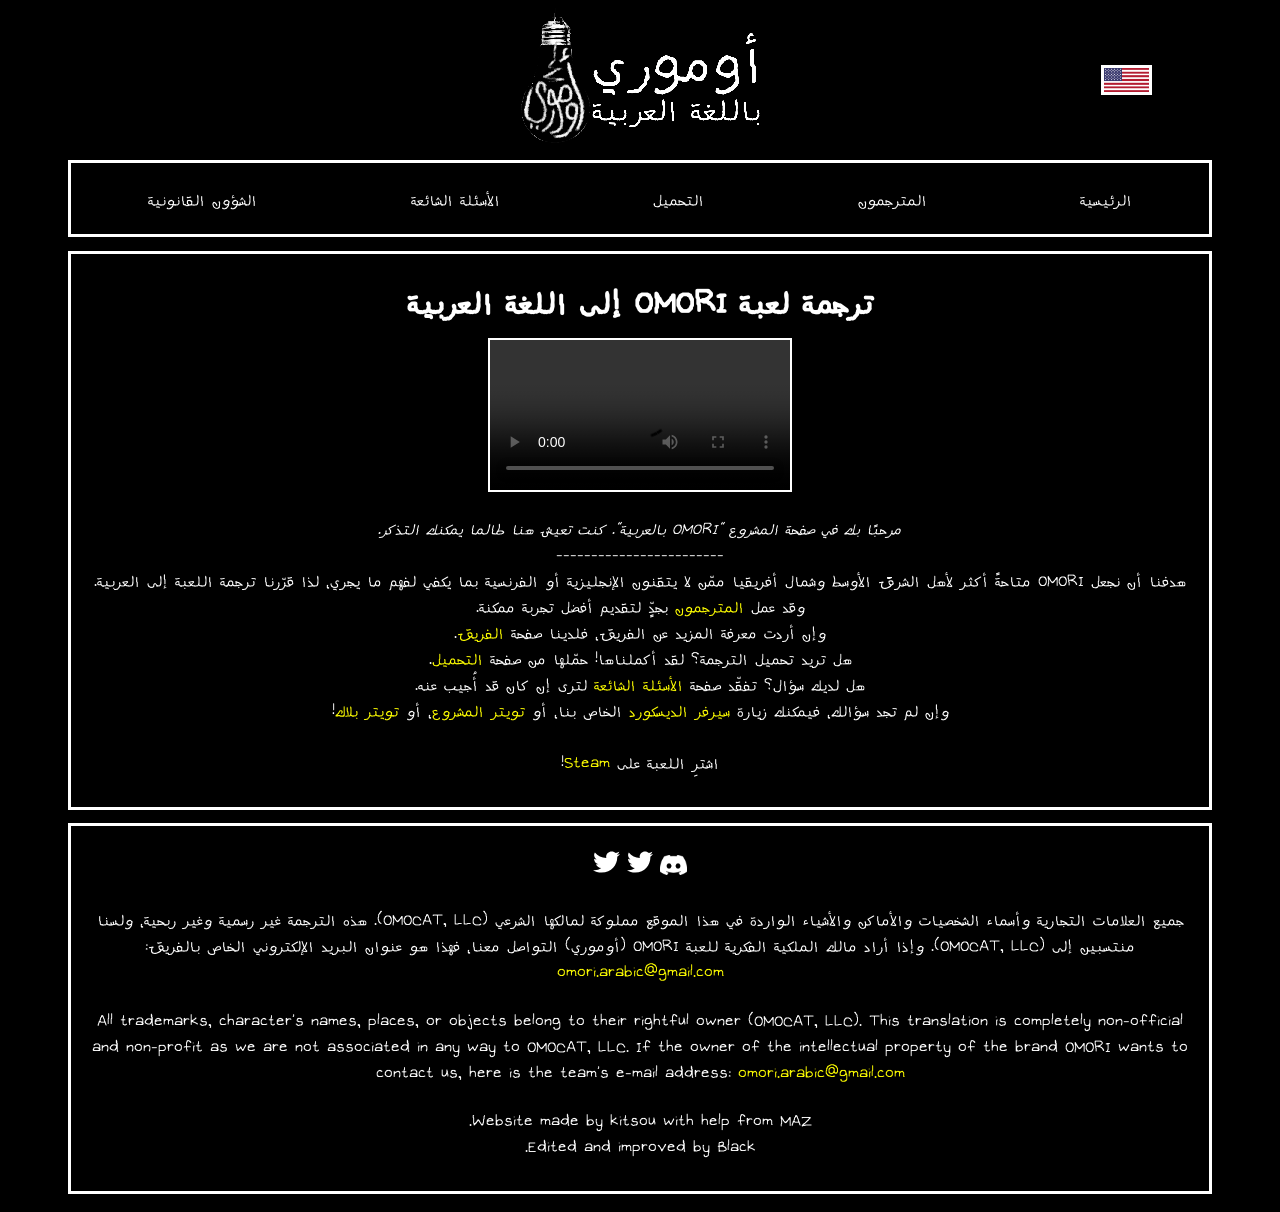
<file: ar/index.html>
<!DOCTYPE html>
<html lang="ar" dir="rtl">

<head>
    <meta charset="UTF-8">
    <meta http-equiv="X-UA-Compatible" content="IE=edge">
    <meta name="viewport" content="width=device-width, initial-scale=1.0">

    <title>أوموري بالعربية</title>
    <meta name="title" content="أوموري بالعربية">
    <meta name="description"
        content="مشروع ترجمة لعبة @OMORI_GAME (@_omocat) إلى اللغة العربية. عنوان بريد إلكتروني: omori.arabic@gmail.com. هذه الترجمة غير رسمية ولسنا منتسبين إلى OMOCAT, LLC.">

    <!-- Open Graph / Facebook -->
    <meta property="og:type" content="website">
    <meta property="og:url" content="https://omoriar.netlify.app">
    <meta property="og:title" content="أوموري بالعربية">
    <meta property="og:description"
        content="مشروع ترجمة لعبة @OMORI_GAME (@_omocat) إلى اللغة العربية. عنوان بريد إلكتروني: omori.arabic@gmail.com. هذه الترجمة غير رسمية ولسنا منتسبين إلى OMOCAT, LLC.">
    <meta property="og:image" content="https://omoriar.netlify.app/img/banner.png">

    <!-- Twitter -->
    <meta property="twitter:card" content="summary_large_image">
    <meta property="twitter:url" content="https://omoriar.netlify.app">
    <meta property="twitter:title" content="أوموري بالعربية">
    <meta property="twitter:description"
        content="مشروع ترجمة لعبة @OMORI_GAME (@_omocat) إلى اللغة العربية. عنوان بريد إلكتروني: omori.arabic@gmail.com. هذه الترجمة غير رسمية ولسنا منتسبين إلى OMOCAT, LLC.">
    <meta property="twitter:image" content="https://omoriar.netlify.app/img/banner.png">

    <link rel="stylesheet" href="../css/navbar.css">
    <link rel="stylesheet" href="../css/general.css">
    <link rel="stylesheet" href="../css/footer.css">
    <link rel="stylesheet" href="../css/home-page.css">
    <link rel="apple-touch-icon" sizes="180x180" href="../img/favicons/apple-touch-icon.png">
    <link rel="icon" type="image/png" sizes="32x32" href="../img/favicons/favicon-32x32.png">
    <link rel="icon" type="image/png" sizes="16x16" href="../img/favicons/favicon-16x16.png">
    <link rel="manifest" href="../img/favicons/site.webmanifest">
    <link rel="mask-icon" href="../img/favicons/safari-pinned-tab.svg" color="#000000">
    <link rel="shortcut icon" href="../img/favicons/favicon.ico">
    <meta name="msapplication-TileColor" content="#da532c">
    <meta name="msapplication-config" content="../img/favicons/browserconfig.xml">
    <meta name="theme-color" content="#ffffff">
</head>

<body>
    <header>
        <div id="logo-container">
            <a href="index.html" id="logo-image-link">
                <img src="../img/full_web_banner.png" alt="OMORI in Arabic logo" id="logo-img">
            </a>
            <div id="change-language">
                <a href="../en/index.html">
                    <img src="../img/immutable/2560px-Flag_of_the_United_States.svg.png" alt="Go to English"
                        id="flag-img">
                </a>
            </div>
        </div>
        <nav id="navbar-container">

        </nav>
    </header>

    <div id="main-content-container">
        <div id="main-div">
            <div class="main-div-item">
                <h1>ترجمة لعبة OMORI إلى اللغة العربية</h1>
            </div>
            <div class="main-div-item"><video id="video-trailer" src="../vids/jan-2023-trailer.mp4" controls></video>
            </div>
            <div class="main-div-item">
                <p>
                    <i>مرحبًا بك في صفحة المشروع "OMORI بالعربية". كنت تعيش هنا طالما يمكنك التذكر.</i><br>
                    ------------------------
                    <br>
                    هدفنا أن نجعل OMORI متاحةً أكثر لأهل الشرق الأوسط وشمال أفريقيا ممّن لا يتقنون
                    الإنجليزية أو الفرنسية بما يكفي لفهم ما يجري، لذا قرّرنا ترجمة اللعبة إلى العربية.<br>
                    وقد عمل <a href="team.html">المترجمون</a> بجدٍّ لتقديم أفضل تجربة ممكنة.<br>
                    وإن أردت معرفة المزيد عن الفريق، فلدينا صفحة <a href="team.html">الفريق</a>.<br>
                    هل تريد تحميل الترجمة؟ لقد أكملناها! حمّلها من صفحة <a
                        href="download.html">التحميل</a>.<br>
                    هل لديك سؤال؟ تفقّد صفحة <a href="faq.html">الأسئلة الشائعة</a> لترى إن كان قد أُجيب عنه.
                    <br>وإن لم تجد سؤالك، فيمكنك زيارة <a href="https://discord.com/invite/hUV8kxXz3w">سيرفر الديسكورد</a>
                    الخاص بنا،
                    أو <a href="https://x.com/ArabicOmori">تويتر المشروع</a>، أو <a href="https://x.com/B_L_M3">تويتر بلاك</a>!
                    <br><br>
                    اشترِ اللعبة على <a href="https://store.steampowered.com/app/1150690/OMORI/">Steam</a>!
                </p>
            </div>
        </div>
    </div>

    <footer>
        <div id="footer-container">

        </div>
    </footer>
    <script>let is_page_english = false;</script>
    <script src="../header-footer.js"></script>
</body>

</html>
</file>
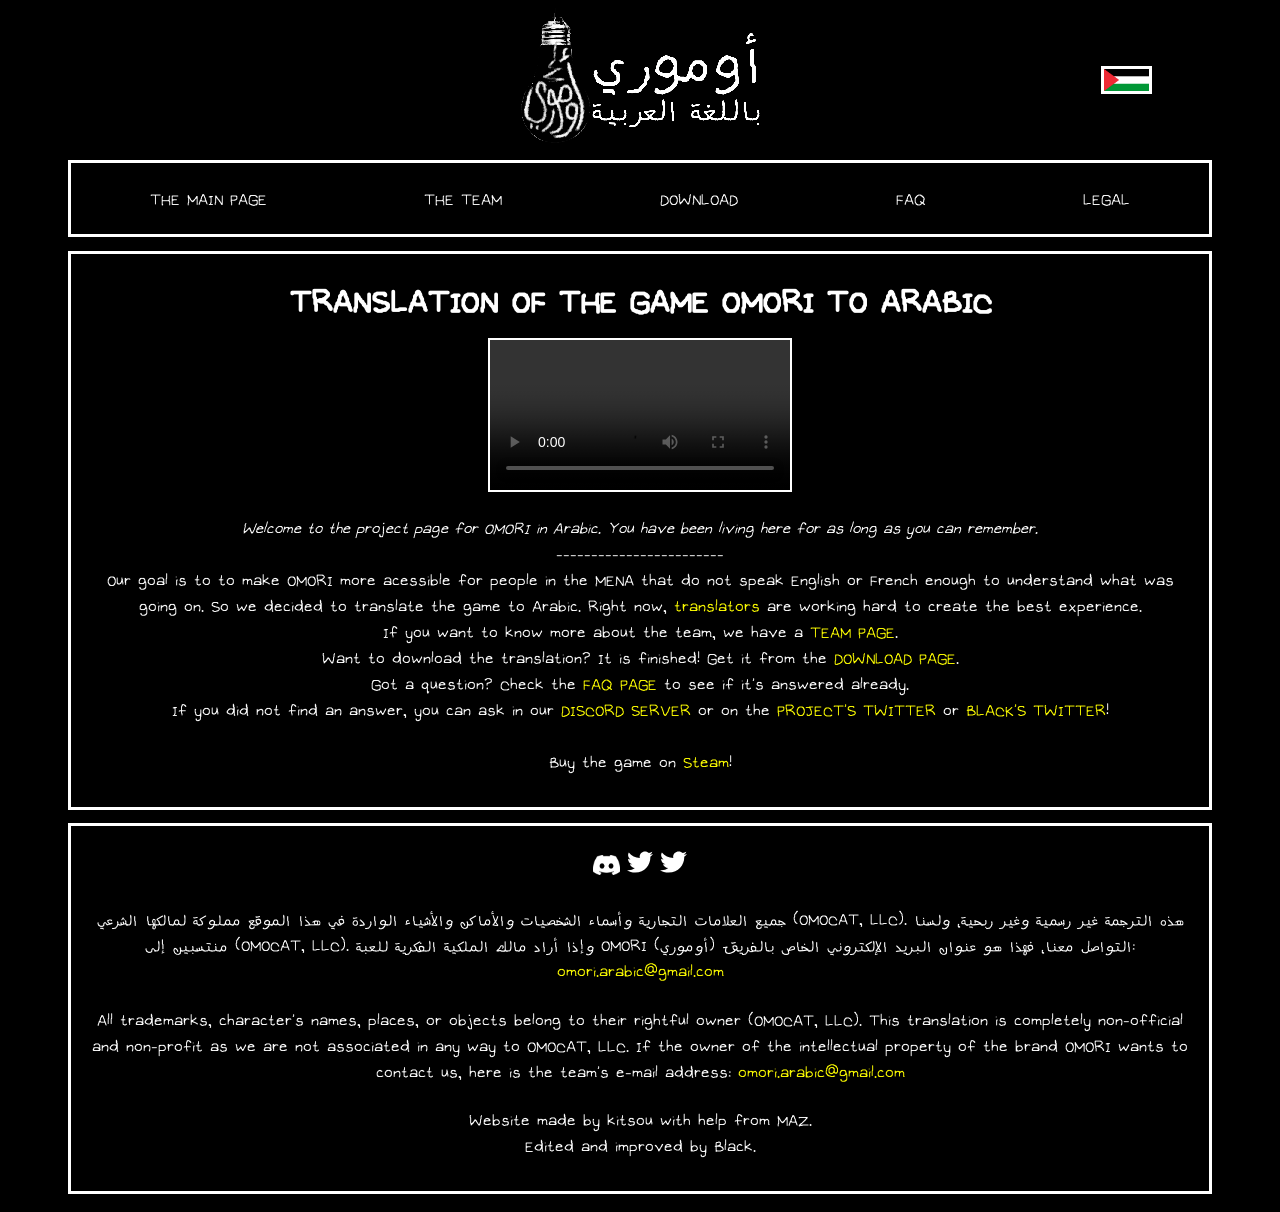
<file: en/index.html>
<!DOCTYPE html>
<html lang="en" dir="ltr">

<head>
    <meta charset="UTF-8">
    <meta http-equiv="X-UA-Compatible" content="IE=edge">
    <meta name="viewport" content="width=device-width, initial-scale=1.0">

    <title>OMORI in Arabic</title>
    <meta name="title" content="OMORI in Arabic">
    <meta name="description"
        content="Project to translate @OMORI_GAME (@_omocat) to Arabic language. E-mail address : omori.arabic@gmail.com. This is a fan-translation and we are not affiliated in any way to OMOCAT, LLC.">

    <!-- Open Graph / Facebook -->
    <meta property="og:type" content="website">
    <meta property="og:url" content="https://omoriar.netlify.app">
    <meta property="og:title" content="OMORI in Arabic">
    <meta property="og:description"
        content="Project to translate @OMORI_GAME (@_omocat) to Arabic language. E-mail address : omori.arabic@gmail.com. This is a fan-translation and we are not affiliated in any way to OMOCAT, LLC.">
    <meta property="og:image" content="https://omoriar.netlify.app/img/banner.png">

    <!-- Twitter -->
    <meta property="twitter:card" content="summary_large_image">
    <meta property="twitter:url" content="https://omoriar.netlify.app">
    <meta property="twitter:title" content="OMORI in Arabic">
    <meta property="twitter:description"
        content="Project to translate @OMORI_GAME (@_omocat) to Arabic language. E-mail address : omori.arabic@gmail.com. This is a fan-translation and we are not affiliated in any way to OMOCAT, LLC.">
    <meta property="twitter:image" content="https://omoriar.netlify.app/img/banner.png">

    <link rel="stylesheet" href="../css/navbar.css">
    <link rel="stylesheet" href="../css/general.css">
    <link rel="stylesheet" href="../css/footer.css">
    <link rel="stylesheet" href="../css/home-page.css">
    <link rel="apple-touch-icon" sizes="180x180" href="../img/favicons/apple-touch-icon.png">
    <link rel="icon" type="image/png" sizes="32x32" href="../img/favicons/favicon-32x32.png">
    <link rel="icon" type="image/png" sizes="16x16" href="../img/favicons/favicon-16x16.png">
    <link rel="manifest" href="../img/favicons/site.webmanifest">
    <link rel="mask-icon" href="../img/favicons/safari-pinned-tab.svg" color="#000000">
    <link rel="shortcut icon" href="../img/favicons/favicon.ico">
    <meta name="msapplication-TileColor" content="#da532c">
    <meta name="msapplication-config" content="../img/favicons/browserconfig.xml">
    <meta name="theme-color" content="#ffffff">
</head>

<body>
    <header>
        <div id="logo-container">
            <a href="index.html" id="logo-image-link">
                <img src="../img/full_web_banner.png" alt="OMORI in Arabic logo" id="logo-img">
            </a>
            <div id="change-language">
                <a href="../ar/index.html">
                    <img src="../img/immutable/Flag_of_Palestine.svg.png" alt="Go to Arabic" id="flag-img">
                </a>
            </div>
        </div>
        <nav id="navbar-container">
            
        </nav>
    </header>

    <div id="main-content-container">
        <div id="main-div">
            <div class="main-div-item">
                <h1>TRANSLATION OF THE GAME OMORI TO ARABIC</h1>
            </div>
            <div class="main-div-item"><video id="video-trailer" src="../vids/jan-2023-trailer.mp4" controls></video>
            </div>
            <div class="main-div-item">
                <p>
                    <i>Welcome to the project page for OMORI in Arabic. You have been living here for as long as you can
                        remember.</i><br>
                    ------------------------
                    <br>
                    Our goal is to to make OMORI more acessible for people in the MENA that do not speak English or
                    French enough
                    to understand what was going on. So we decided to translate the game to Arabic. Right now, <a
                        href="team.html">translators</a> are working hard to create the best experience. <br>
                    If you want to know more about the team, we have a <a href="team.html">TEAM PAGE</a>. <br>
                    Want to download the translation? It is finished! Get it from the
                    <a href="download.html">DOWNLOAD PAGE</a>. <br>
                    Got a question? Check the <a href="faq.html">FAQ PAGE</a> to see if it's answered already.
                    <br>If you did not find an answer, you can ask in our <a
                        href="https://discord.com/invite/hUV8kxXz3w">DISCORD SERVER</a>
                    or on the <a href="https://x.com/ArabicOmori">PROJECT'S TWITTER</a> or <a href="https://x.com/B_L_M3">BLACK'S TWITTER</a>!
                    <br><br>
                    Buy the game on <a href="https://store.steampowered.com/app/1150690/OMORI/">Steam</a>!
                </p>
            </div>
        </div>
    </div>

    <footer>
        <div id="footer-container">

        </div>
    </footer>
    <script>let is_page_english = true;</script>
    <script src="../header-footer.js"></script>
</body>

</html>
</file>
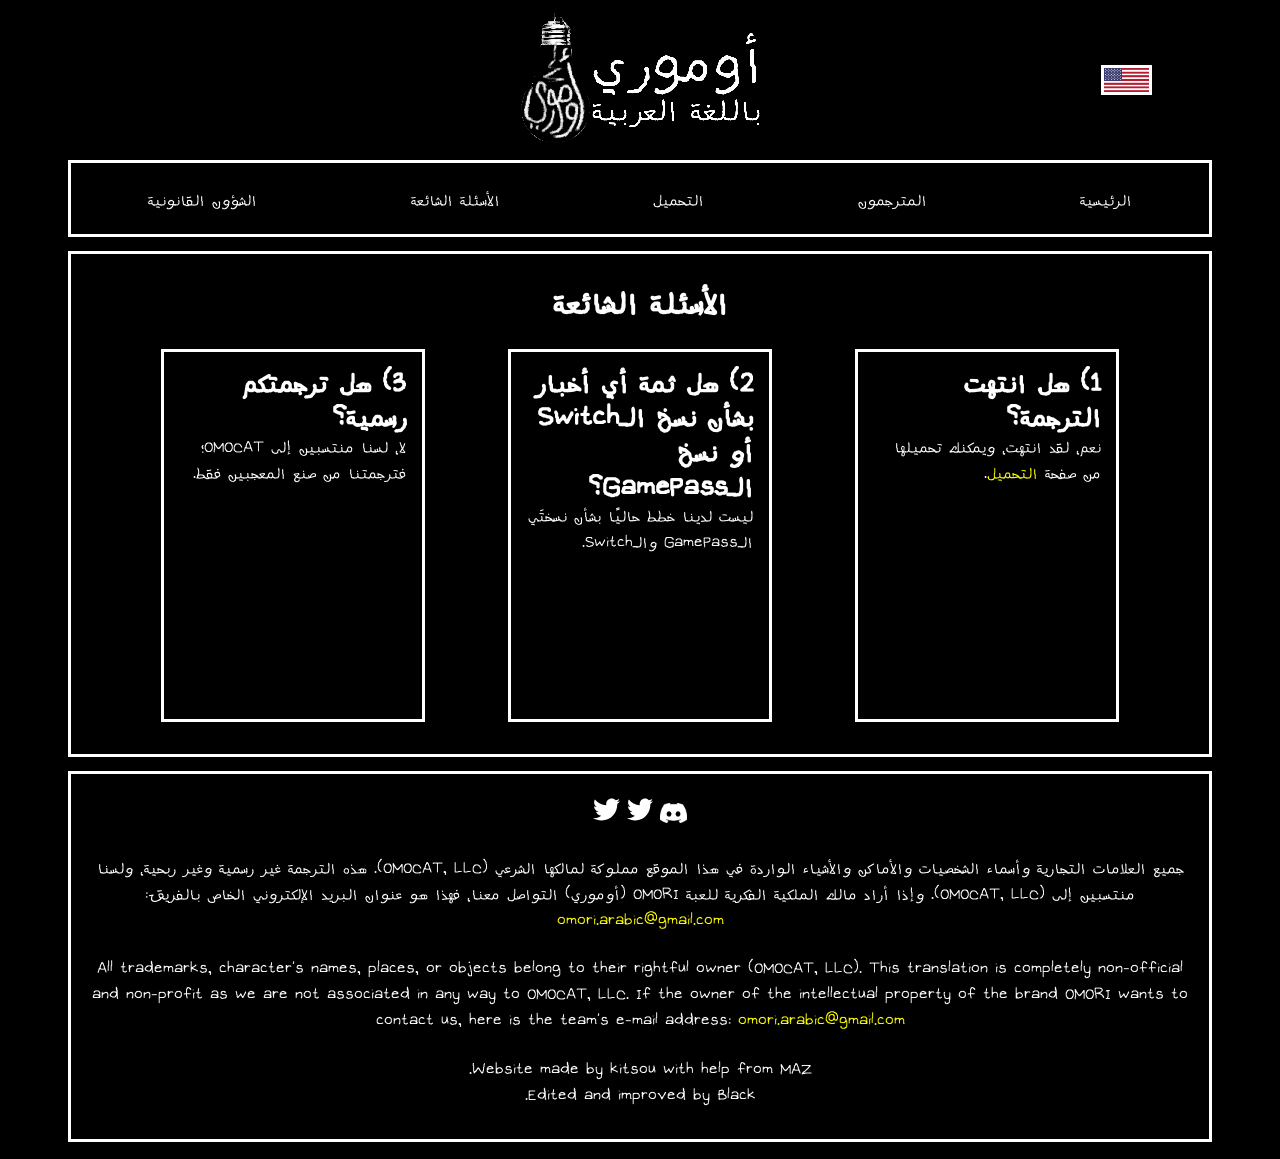
<file: ar/faq.html>
<!DOCTYPE html>
<html lang="ar" dir="rtl">

<head>
    <meta charset="UTF-8">
    <meta http-equiv="X-UA-Compatible" content="IE=edge">
    <meta name="viewport" content="width=device-width, initial-scale=1.0">

    <title>أوموري بالعربية</title>
    <meta name="title" content="أوموري بالعربية">
    <meta name="description"
        content="مشروع ترجمة لعبة @OMORI_GAME (@_omocat) إلى اللغة العربية. عنوان بريد إلكتروني: omori.arabic@gmail.com. هذه الترجمة غير رسمية ولسنا منتسبين إلى OMOCAT, LLC.">

    <!-- Open Graph / Facebook -->
    <meta property="og:type" content="website">
    <meta property="og:url" content="https://omoriar.netlify.app">
    <meta property="og:title" content="أوموري بالعربية">
    <meta property="og:description"
        content="مشروع ترجمة لعبة @OMORI_GAME (@_omocat) إلى اللغة العربية. عنوان بريد إلكتروني: omori.arabic@gmail.com. هذه الترجمة غير رسمية ولسنا منتسبين إلى OMOCAT, LLC.">
    <meta property="og:image" content="https://omoriar.netlify.app/img/banner.png">

    <!-- Twitter -->
    <meta property="twitter:card" content="summary_large_image">
    <meta property="twitter:url" content="https://omoriar.netlify.app">
    <meta property="twitter:title" content="أوموري بالعربية">
    <meta property="twitter:description"
        content="مشروع ترجمة لعبة @OMORI_GAME (@_omocat) إلى اللغة العربية. عنوان بريد إلكتروني: omori.arabic@gmail.com. هذه الترجمة غير رسمية ولسنا منتسبين إلى OMOCAT, LLC.">
    <meta property="twitter:image" content="https://omoriar.netlify.app/img/banner.png">

    <link rel="stylesheet" href="../css/navbar.css">
    <link rel="stylesheet" href="../css/general.css">
    <link rel="stylesheet" href="../css/footer.css">
    <link rel="stylesheet" href="../css/faq-page.css">
    <link rel="apple-touch-icon" sizes="180x180" href="../img/favicons/apple-touch-icon.png">
    <link rel="icon" type="image/png" sizes="32x32" href="../img/favicons/favicon-32x32.png">
    <link rel="icon" type="image/png" sizes="16x16" href="../img/favicons/favicon-16x16.png">
    <link rel="manifest" href="../img/favicons/site.webmanifest">
    <link rel="mask-icon" href="../img/favicons/safari-pinned-tab.svg" color="#000000">
    <link rel="shortcut icon" href="../img/favicons/favicon.ico">
    <meta name="msapplication-TileColor" content="#da532c">
    <meta name="msapplication-config" content="../img/favicons/browserconfig.xml">
    <meta name="theme-color" content="#ffffff">
</head>

<body>
    <header>
        <div id="logo-container">
            <a href="index.html" id="logo-image-link">
                <img src="../img/full_web_banner.png" alt="OMORI in Arabic logo" id="logo-img">
            </a>
            <div id="change-language">
                <a href="../en/faq.html">
                    <img src="../img/immutable/2560px-Flag_of_the_United_States.svg.png" alt="Go to English"
                        id="flag-img">
                </a>
            </div>
        </div>
        <nav id="navbar-container">

        </nav>
    </header>

    <div id="main-content-container">
        <div id="main-div">
            <div class="main-div-item">
                <h1>الأسئلة الشائعة</h1>
            </div>
            <div class="main-div-item">
                <div id="faq-container">
                    <div class="faq-question">
                        <div class="faq-prompt">1) هل انتهت الترجمة؟</div>
                        <div class="faq-answer">نعم، لقد انتهت، ويمكنك تحميلها من صفحة
                            <a href="download.html">التحميل</a>.</div>
                    </div>
                    <div class="faq-question">
                        <div class="faq-prompt">2) هل ثمة أي أخبار بشأن نسخ الـSwitch أو نسخ الـGamePass؟</div>
                        <div class="faq-answer">ليست لدينا خطط حاليًا بشأن نسختَي الـGamePass والـSwitch.</div>
                    </div>
                    <div class="faq-question">
                        <div class="faq-prompt">3) هل ترجمتكم رسمية؟</div>
                        <div class="faq-answer">لا، لسنا منتسبين إلى OMOCAT؛ فترجمتنا من صنع المعجبين فقط.</div>
                    </div>
                </div>
            </div>
        </div>
    </div>

    <footer>
        <div id="footer-container">

        </div>
    </footer>
    <script>let is_page_english = false;</script>
    <script src="../header-footer.js"></script>
</body>

</html>
</file>
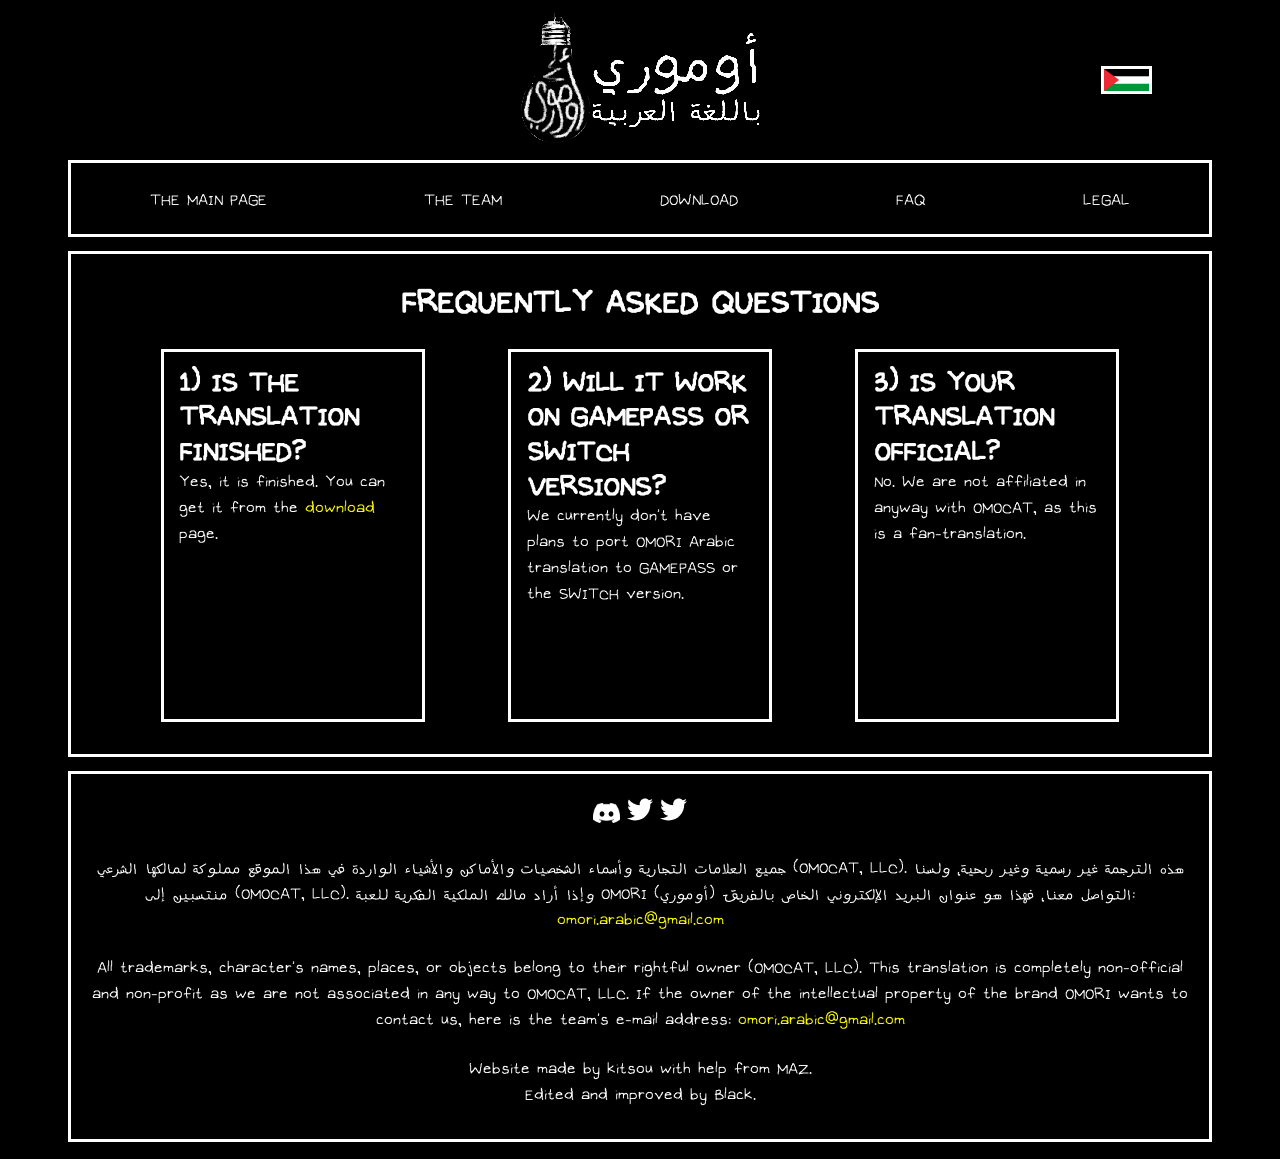
<file: en/faq.html>
<!DOCTYPE html>
<html lang="en" dir="ltr">

<head>
    <meta charset="UTF-8">
    <meta http-equiv="X-UA-Compatible" content="IE=edge">
    <meta name="viewport" content="width=device-width, initial-scale=1.0">

    <title>OMORI in Arabic</title>
    <meta name="title" content="OMORI in Arabic">
    <meta name="description"
        content="Project to translate @OMORI_GAME (@_omocat) to Arabic language. E-mail address : omori.arabic@gmail.com. This is a fan-translation and we are not affiliated in any way to OMOCAT, LLC.">

    <!-- Open Graph / Facebook -->
    <meta property="og:type" content="website">
    <meta property="og:url" content="https://omoriar.netlify.app">
    <meta property="og:title" content="OMORI in Arabic">
    <meta property="og:description"
        content="Project to translate @OMORI_GAME (@_omocat) to Arabic language. E-mail address : omori.arabic@gmail.com. This is a fan-translation and we are not affiliated in any way to OMOCAT, LLC.">
    <meta property="og:image" content="https://omoriar.netlify.app/img/banner.png">

    <!-- Twitter -->
    <meta property="twitter:card" content="summary_large_image">
    <meta property="twitter:url" content="https://omoriar.netlify.app">
    <meta property="twitter:title" content="OMORI in Arabic">
    <meta property="twitter:description"
        content="Project to translate @OMORI_GAME (@_omocat) to Arabic language. E-mail address : omori.arabic@gmail.com. This is a fan-translation and we are not affiliated in any way to OMOCAT, LLC.">
    <meta property="twitter:image" content="https://omoriar.netlify.app/img/banner.png">

    <link rel="stylesheet" href="../css/navbar.css">
    <link rel="stylesheet" href="../css/general.css">
    <link rel="stylesheet" href="../css/footer.css">
    <link rel="stylesheet" href="../css/faq-page.css">
    <link rel="apple-touch-icon" sizes="180x180" href="../img/favicons/apple-touch-icon.png">
    <link rel="icon" type="image/png" sizes="32x32" href="../img/favicons/favicon-32x32.png">
    <link rel="icon" type="image/png" sizes="16x16" href="../img/favicons/favicon-16x16.png">
    <link rel="manifest" href="../img/favicons/site.webmanifest">
    <link rel="mask-icon" href="../img/favicons/safari-pinned-tab.svg" color="#000000">
    <link rel="shortcut icon" href="../img/favicons/favicon.ico">
    <meta name="msapplication-TileColor" content="#da532c">
    <meta name="msapplication-config" content="../img/favicons/browserconfig.xml">
    <meta name="theme-color" content="#ffffff">
</head>

<body>
    <header>
        <div id="logo-container">
            <a href="index.html" id="logo-image-link">
                <img src="../img/full_web_banner.png" alt="OMORI in Arabic logo" id="logo-img">
            </a>
            <div id="change-language">
                <a href="../ar/faq.html">
                    <img src="../img/immutable/Flag_of_Palestine.svg.png" alt="Go to Arabic" id="flag-img">
                </a>
            </div>
        </div>
        <nav id="navbar-container">
            
        </nav>
    </header>

    <div id="main-content-container">
        <div id="main-div">
            <div class="main-div-item">
                <h1>FREQUENTLY ASKED QUESTIONS</h1>
            </div>
            <div class="main-div-item">
                <div id="faq-container">
                    <div class="faq-question" style="text-align: left;">
                        <div class="faq-prompt">1) IS THE TRANSLATION FINISHED?</div>
                        <div class="faq-answer">Yes, it is finished. You can get it from the
                            <a href="download.html">download</a> page.</div>
                    </div>
                    <div class="faq-question" style="text-align: left;">
                        <div class="faq-prompt">2) WILL IT WORK ON GAMEPASS OR SWITCH VERSIONS?</div>
                        <div class="faq-answer">We currently don't have plans to port OMORI Arabic translation to
                            GAMEPASS or the SWITCH version.</div>
                    </div>
                    <div class="faq-question" style="text-align: left;">
                        <div class="faq-prompt">3) IS YOUR TRANSLATION OFFICIAL?</div>
                        <div class="faq-answer">No. We are not affiliated in anyway with OMOCAT, as this is a
                            fan-translation.</div>
                    </div>
                </div>
            </div>
        </div>
    </div>

    <footer>
        <div id="footer-container">

        </div>
    </footer>
    <script>let is_page_english = true;</script>
    <script src="../header-footer.js"></script>
</body>

</html>
</file>
<file: css/navbar.css>
/*
* Prefixed by https://autoprefixer.github.io
* PostCSS: v8.4.14,
* Autoprefixer: v10.4.7
* Browsers: last 4 version
*/

#navbar-container {
    display: -webkit-box;
    display: -ms-flexbox;
    display: flex;
    -webkit-box-pack: center;
        -ms-flex-pack: center;
            justify-content: center;
    background-color: black;
}
    
.navbar-li {
    display: inline;
    -webkit-transition: 0.5s background-color ease-in-out;
    -o-transition: 0.5s background-color ease-in-out;
    transition: 0.5s background-color ease-in-out;
    padding-inline: 3pt;
    list-style: none;
}

.navbar-link {
    text-decoration: none;
    color: white;
    -webkit-transition: 0.5s color ease-in-out;
    -o-transition: 0.5s color ease-in-out;
    transition: 0.5s color ease-in-out;
}

.navbar-link:hover {
    color:darkorchid;
}

#logo-container {
    width:100%;
    display: -webkit-box;
    display: -ms-flexbox;
    display: flex;
    -webkit-box-align: center;
        -ms-flex-align: center;
            align-items: center;
            
    justify-content: center;
}

/* #logo-image-link {
    
} */

#logo-img {
    max-width:100%;
    height: auto;
}

#navbar-div {
    width: 90%;
    border: white 3px solid;
}

#navbar-ol {
    display: -webkit-box;
    display: -ms-flexbox;
    display: flex;
    -ms-flex-pack: distribute;
        justify-content: space-around;
    padding:0px;
    -ms-flex-wrap: wrap;
        flex-wrap: wrap;
}

.navbar-li-content {
    padding: 14px;
    border: white 3px solid;
    text-align: center;
    padding-inline: 30pt;
}

#flag-img {
    width: 5vh;
    border: 3px solid white;
}

#change-language {
    position: absolute;
    right: 10%;
}
</file>
<file: css/general.css>
/*
* Prefixed by https://autoprefixer.github.io
* PostCSS: v8.4.14,
* Autoprefixer: v10.4.7
* Browsers: last 4 version
*/

@font-face {
    font-family: OMORI_GAME2;
    src: url("fonts/OMORI_GAME2.ttf");
}

a:link:not(.navbar-link) {
  color: yellow;
  text-decoration: none;
}

a:visited:not(.navbar-link) {
  color: #c9b800;
  text-decoration: none;
}

a:hover:not(.navbar-link) {
  color: #d9e16d;
  text-decoration: none;
}

a:active:not(.navbar-link) {
  color: yellow;
  text-decoration: underline;
}

body {
    background-color: black;
    color: white;
    font-family: OMORI_GAME2;
    font-size: 17pt;
}

#main-content-container {
    display: -webkit-box;
    display: -ms-flexbox;
    display: flex;
    -webkit-box-pack: center;
        -ms-flex-pack: center;
            justify-content: center;
    background-color: black;
    margin-top: 10pt;
}

#main-div {
    width: 90%;
    border: 3px white solid;
    display: -webkit-box;
    display: -ms-flexbox;
    display: flex;
    -webkit-box-orient: vertical;
    -webkit-box-direction: normal;
        -ms-flex-direction: column;
            flex-direction: column;
    padding-bottom: 7pt;
    text-align: center;
}

.main-div-item {
    display: -webkit-box;
    display: -ms-flexbox;
    display: flex;
    -webkit-box-flex:1;
        -ms-flex:1;
            flex:1;
    -webkit-box-pack: center;
        -ms-flex-pack: center;
            justify-content: center;
    margin-left: 15pt;
    margin-right: 15pt;
}

h1 {
    margin-bottom: 10pt;
    margin-top: 15pt;
}
</file>
<file: css/footer.css>
/*
* Prefixed by https://autoprefixer.github.io
* PostCSS: v8.4.14,
* Autoprefixer: v10.4.7
* Browsers: last 4 version
*/

#footer-container {
    display: -webkit-box;
    display: -ms-flexbox;
    display: flex;
    -webkit-box-pack: center;
        -ms-flex-pack: center;
            justify-content: center;
    background-color: black;
    margin-top: 10pt;
    margin-bottom: 13pt;
}

#footer-div {
    width: 90%;
    border: 3px white solid;
    display: -webkit-box;
    display: -ms-flexbox;
    display: flex;
    -webkit-box-orient: vertical;
    -webkit-box-direction: normal;
        -ms-flex-direction: column;
            flex-direction: column;
    padding-bottom: 7pt;
    text-align: center;
}

.social-img {
    width: 20pt;
    height: auto;
}

.disclaimer-text {
    margin-top: 0px;
    margin-left: 15pt;
    margin-right: 15pt;
}
</file>
<file: css/home-page.css>
#video-trailer {
    max-width: 100%;
    height: auto;
    border: 2px white double;
}
</file>
<file: css/faq-page.css>
/*
* Prefixed by https://autoprefixer.github.io
* PostCSS: v8.4.14,
* Autoprefixer: v10.4.7
* Browsers: last 4 version
*/

#faq-container {
    display: -webkit-box;
    display: -ms-flexbox;
    display: flex;
    -ms-flex-wrap: wrap;
        flex-wrap: wrap;
    -webkit-box-pack: space-evenly;
        -ms-flex-pack: space-evenly;
            justify-content: space-evenly;
    -webkit-box-flex: 1;
        -ms-flex: 1;
            flex: 1;
}

.faq-question {
    border: 3px solid white;
    text-align: right;
    padding: 0.7em;
    padding-top: 0.5em;
    width: 10em;
    height: 15em;
    margin-top: 0.5em;
    margin-bottom: 1em;
    margin-inline: 0.6em;
}

.faq-prompt {
    font-size: 1.7em;
    font-weight: 600;
    line-height: 90%;
}
</file>
